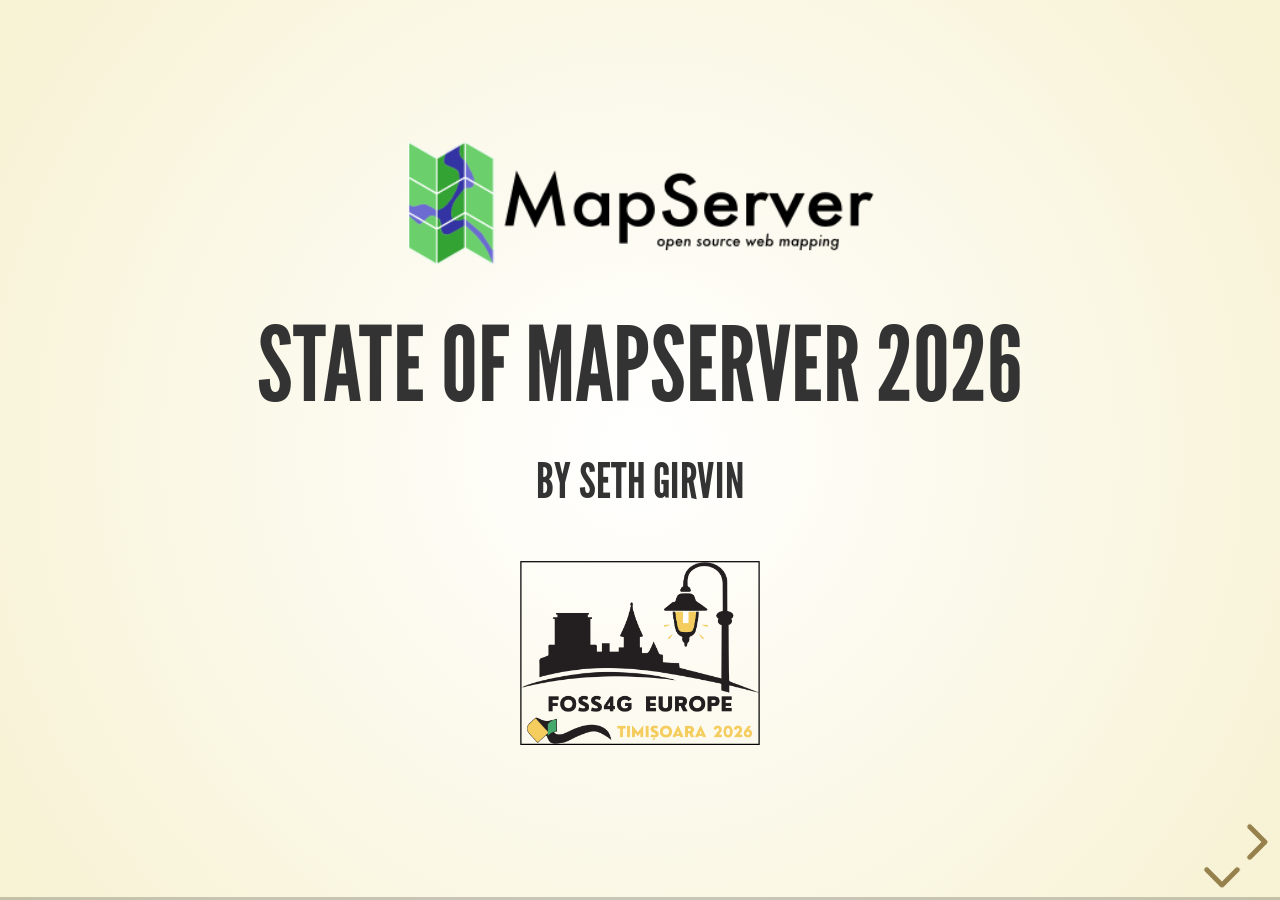
<file: index.html>
﻿<!doctype html>
<html>
<head>
    <meta charset="utf-8">
    <meta name="viewport" content="width=device-width, initial-scale=1.0, maximum-scale=1.0, user-scalable=no">

    <title>State of MapServer 2026</title>

    <link rel="stylesheet" href="dist/reset.css">
    <link rel="stylesheet" href="dist/reveal.css">
    <link rel="stylesheet" href="dist/theme/beige.css">
    <link rel="stylesheet" href="css/custom.css">
    <!-- Theme used for syntax highlighted code -->
    <link rel="stylesheet" href="plugin/highlight/monokai.css">
</head>
<body>
    <div class="reveal">
        <div class="slides">
            <section data-external="content/presentation.html"></section>
            <section data-external="content/development.html"></section>
            <section data-external="content/security.html"></section>
            <section data-external="content/survey_results.html"></section>
            <section data-external="content/survey_summary.html"></section>
            <section data-external="content/roadmap.html"></section>
            <section data-external="content/summary.html"></section>
        </div>
    </div>

    <script src="dist/reveal.js"></script>
    <script src="plugin/notes/notes.js"></script>
    <script src="plugin/markdown/markdown.js"></script>
    <script src="plugin/highlight/highlight.js"></script>
    <script>
        // More info about initialization & config:
        // - https://revealjs.com/initialization/
        // - https://revealjs.com/config/
        Reveal.initialize({
            center: true,
            hash: true,
            external: {
                async: false  // force synchronous loading (as lots of survey slides)
            },
            // Learn about plugins: https://revealjs.com/plugins/
            plugins: [RevealMarkdown, RevealHighlight, RevealNotes],
            dependencies: [
                {
                    src: 'plugin/external/external.js',
                    condition: function () {
                        return !!document.querySelector('[data-external],[data-external-replace]');
                    }
                }
            ]
        });
    </script>
</body>
</html>
</file>
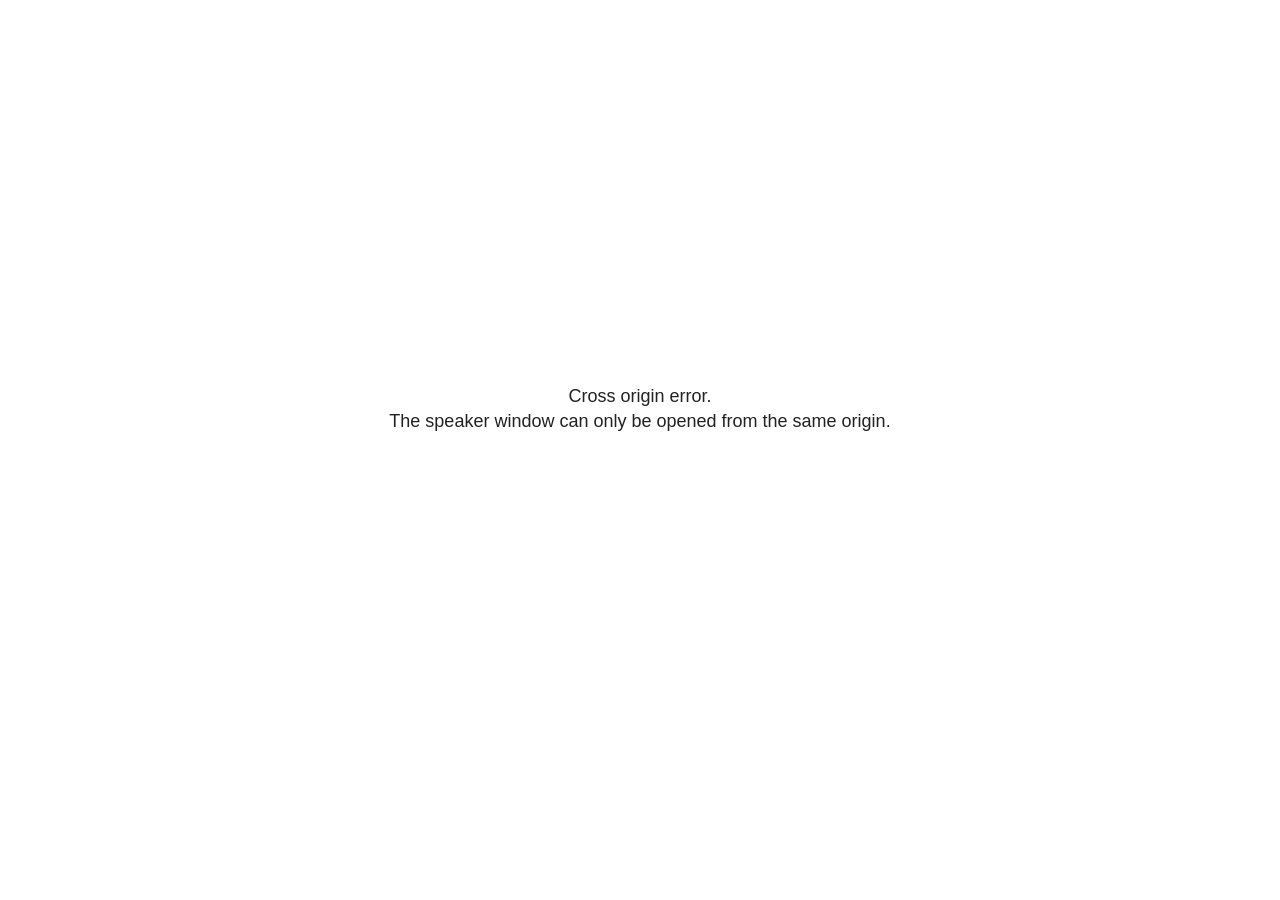
<file: plugin/notes/speaker-view.html>
<!--
	NOTE: You need to build the notes plugin after making changes to this file.
-->
<html lang="en">
	<head>
		<meta charset="utf-8">

		<title>reveal.js - Speaker View</title>

		<style>
			body {
				font-family: Helvetica;
				font-size: 18px;
			}

			#current-slide,
			#upcoming-slide,
			#speaker-controls {
				padding: 6px;
				box-sizing: border-box;
				-moz-box-sizing: border-box;
			}

			#current-slide iframe,
			#upcoming-slide iframe {
				width: 100%;
				height: 100%;
				border: 1px solid #ddd;
			}

			#current-slide .label,
			#upcoming-slide .label {
				position: absolute;
				top: 10px;
				left: 10px;
				z-index: 2;
			}

			#connection-status {
				position: absolute;
				top: 0;
				left: 0;
				width: 100%;
				height: 100%;
				z-index: 20;
				padding: 30% 20% 20% 20%;
				font-size: 18px;
				color: #222;
				background: #fff;
				text-align: center;
				box-sizing: border-box;
				line-height: 1.4;
			}

			.overlay-element {
				height: 34px;
				line-height: 34px;
				padding: 0 10px;
				text-shadow: none;
				background: rgba( 220, 220, 220, 0.8 );
				color: #222;
				font-size: 14px;
			}

			.overlay-element.interactive:hover {
				background: rgba( 220, 220, 220, 1 );
			}

			#current-slide {
				position: absolute;
				width: 60%;
				height: 100%;
				top: 0;
				left: 0;
				padding-right: 0;
			}

			#upcoming-slide {
				position: absolute;
				width: 40%;
				height: 40%;
				right: 0;
				top: 0;
			}

			/* Speaker controls */
			#speaker-controls {
				position: absolute;
				top: 40%;
				right: 0;
				width: 40%;
				height: 60%;
				overflow: auto;
				font-size: 18px;
			}

				.speaker-controls-time.hidden,
				.speaker-controls-notes.hidden {
					display: none;
				}

				.speaker-controls-time .label,
				.speaker-controls-pace .label,
				.speaker-controls-notes .label {
					text-transform: uppercase;
					font-weight: normal;
					font-size: 0.66em;
					color: #666;
					margin: 0;
				}

				.speaker-controls-time, .speaker-controls-pace {
					border-bottom: 1px solid rgba( 200, 200, 200, 0.5 );
					margin-bottom: 10px;
					padding: 10px 16px;
					padding-bottom: 20px;
					cursor: pointer;
				}

				.speaker-controls-time .reset-button {
					opacity: 0;
					float: right;
					color: #666;
					text-decoration: none;
				}
				.speaker-controls-time:hover .reset-button {
					opacity: 1;
				}

				.speaker-controls-time .timer,
				.speaker-controls-time .clock {
					width: 50%;
				}

				.speaker-controls-time .timer,
				.speaker-controls-time .clock,
				.speaker-controls-time .pacing .hours-value,
				.speaker-controls-time .pacing .minutes-value,
				.speaker-controls-time .pacing .seconds-value {
					font-size: 1.9em;
				}

				.speaker-controls-time .timer {
					float: left;
				}

				.speaker-controls-time .clock {
					float: right;
					text-align: right;
				}

				.speaker-controls-time span.mute {
					opacity: 0.3;
				}

				.speaker-controls-time .pacing-title {
					margin-top: 5px;
				}

				.speaker-controls-time .pacing.ahead {
					color: blue;
				}

				.speaker-controls-time .pacing.on-track {
					color: green;
				}

				.speaker-controls-time .pacing.behind {
					color: red;
				}

				.speaker-controls-notes {
					padding: 10px 16px;
				}

				.speaker-controls-notes .value {
					margin-top: 5px;
					line-height: 1.4;
					font-size: 1.2em;
				}

			/* Layout selector */
			#speaker-layout {
				position: absolute;
				top: 10px;
				right: 10px;
				color: #222;
				z-index: 10;
			}
				#speaker-layout select {
					position: absolute;
					width: 100%;
					height: 100%;
					top: 0;
					left: 0;
					border: 0;
					box-shadow: 0;
					cursor: pointer;
					opacity: 0;

					font-size: 1em;
					background-color: transparent;

					-moz-appearance: none;
					-webkit-appearance: none;
					-webkit-tap-highlight-color: rgba(0, 0, 0, 0);
				}

				#speaker-layout select:focus {
					outline: none;
					box-shadow: none;
				}

			.clear {
				clear: both;
			}

			/* Speaker layout: Wide */
			body[data-speaker-layout="wide"] #current-slide,
			body[data-speaker-layout="wide"] #upcoming-slide {
				width: 50%;
				height: 45%;
				padding: 6px;
			}

			body[data-speaker-layout="wide"] #current-slide {
				top: 0;
				left: 0;
			}

			body[data-speaker-layout="wide"] #upcoming-slide {
				top: 0;
				left: 50%;
			}

			body[data-speaker-layout="wide"] #speaker-controls {
				top: 45%;
				left: 0;
				width: 100%;
				height: 50%;
				font-size: 1.25em;
			}

			/* Speaker layout: Tall */
			body[data-speaker-layout="tall"] #current-slide,
			body[data-speaker-layout="tall"] #upcoming-slide {
				width: 45%;
				height: 50%;
				padding: 6px;
			}

			body[data-speaker-layout="tall"] #current-slide {
				top: 0;
				left: 0;
			}

			body[data-speaker-layout="tall"] #upcoming-slide {
				top: 50%;
				left: 0;
			}

			body[data-speaker-layout="tall"] #speaker-controls {
				padding-top: 40px;
				top: 0;
				left: 45%;
				width: 55%;
				height: 100%;
				font-size: 1.25em;
			}

			/* Speaker layout: Notes only */
			body[data-speaker-layout="notes-only"] #current-slide,
			body[data-speaker-layout="notes-only"] #upcoming-slide {
				display: none;
			}

			body[data-speaker-layout="notes-only"] #speaker-controls {
				padding-top: 40px;
				top: 0;
				left: 0;
				width: 100%;
				height: 100%;
				font-size: 1.25em;
			}

			@media screen and (max-width: 1080px) {
				body[data-speaker-layout="default"] #speaker-controls {
					font-size: 16px;
				}
			}

			@media screen and (max-width: 900px) {
				body[data-speaker-layout="default"] #speaker-controls {
					font-size: 14px;
				}
			}

			@media screen and (max-width: 800px) {
				body[data-speaker-layout="default"] #speaker-controls {
					font-size: 12px;
				}
			}

		</style>
	</head>

	<body>

		<div id="connection-status">Loading speaker view...</div>

		<div id="current-slide"></div>
		<div id="upcoming-slide"><span class="overlay-element label">Upcoming</span></div>
		<div id="speaker-controls">
			<div class="speaker-controls-time">
				<h4 class="label">Time <span class="reset-button">Click to Reset</span></h4>
				<div class="clock">
					<span class="clock-value">0:00 AM</span>
				</div>
				<div class="timer">
					<span class="hours-value">00</span><span class="minutes-value">:00</span><span class="seconds-value">:00</span>
				</div>
				<div class="clear"></div>

				<h4 class="label pacing-title" style="display: none">Pacing – Time to finish current slide</h4>
				<div class="pacing" style="display: none">
					<span class="hours-value">00</span><span class="minutes-value">:00</span><span class="seconds-value">:00</span>
				</div>
			</div>

			<div class="speaker-controls-notes hidden">
				<h4 class="label">Notes</h4>
				<div class="value"></div>
			</div>
		</div>
		<div id="speaker-layout" class="overlay-element interactive">
			<span class="speaker-layout-label"></span>
			<select class="speaker-layout-dropdown"></select>
		</div>

		<script>

			(function() {

				var notes,
					notesValue,
					currentState,
					currentSlide,
					upcomingSlide,
					layoutLabel,
					layoutDropdown,
					pendingCalls = {},
					lastRevealApiCallId = 0,
					connected = false

				var connectionStatus = document.querySelector( '#connection-status' );

				var SPEAKER_LAYOUTS = {
					'default': 'Default',
					'wide': 'Wide',
					'tall': 'Tall',
					'notes-only': 'Notes only'
				};

				setupLayout();

				let openerOrigin;

				try {
					openerOrigin = window.opener.location.origin;
				}
				catch ( error ) { console.warn( error ) }

				// In order to prevent XSS, the speaker view will only run if its
				// opener has the same origin as itself
				if( window.location.origin !== openerOrigin ) {
					connectionStatus.innerHTML = 'Cross origin error.<br>The speaker window can only be opened from the same origin.';
					return;
				}

				var connectionTimeout = setTimeout( function() {
					connectionStatus.innerHTML = 'Error connecting to main window.<br>Please try closing and reopening the speaker view.';
				}, 5000 );

				window.addEventListener( 'message', function( event ) {

					// Validate the origin of all messages to avoid parsing messages
					// that aren't meant for us. Ignore when running off file:// so
					// that the speaker view continues to work without a web server.
					if( window.location.origin !== event.origin && window.location.origin !== 'file://' ) {
						return
					}

					clearTimeout( connectionTimeout );
					connectionStatus.style.display = 'none';

					var data = JSON.parse( event.data );

					// The overview mode is only useful to the reveal.js instance
					// where navigation occurs so we don't sync it
					if( data.state ) delete data.state.overview;

					// Messages sent by the notes plugin inside of the main window
					if( data && data.namespace === 'reveal-notes' ) {
						if( data.type === 'connect' ) {
							handleConnectMessage( data );
						}
						else if( data.type === 'state' ) {
							handleStateMessage( data );
						}
						else if( data.type === 'return' ) {
							pendingCalls[data.callId](data.result);
							delete pendingCalls[data.callId];
						}
					}
					// Messages sent by the reveal.js inside of the current slide preview
					else if( data && data.namespace === 'reveal' ) {
						const supportedEvents = [
							'slidechanged',
							'fragmentshown',
							'fragmenthidden',
							'paused',
							'resumed',
							'previewiframe',
							'previewimage',
							'previewvideo',
							'closeoverlay'
						];

						if( /ready/.test( data.eventName ) ) {
							// Send a message back to notify that the handshake is complete
							window.opener.postMessage( JSON.stringify({ namespace: 'reveal-notes', type: 'connected'} ), '*' );
						}
						else if( supportedEvents.includes( data.eventName ) && currentState !== JSON.stringify( data.state ) ) {
							dispatchStateToMainWindow( data.state );
						}
					}

				} );

				/**
				 * Updates the presentation in the main window to match the state
				 * of the presentation in the notes window.
				 */
				const dispatchStateToMainWindow = debounce(( state ) => {
					window.opener.postMessage( JSON.stringify({ method: 'setState', args: [ state ]} ), '*' );
				}, 500);

				/**
				 * Asynchronously calls the Reveal.js API of the main frame.
				 */
				function callRevealApi( methodName, methodArguments, callback ) {

					var callId = ++lastRevealApiCallId;
					pendingCalls[callId] = callback;
					window.opener.postMessage( JSON.stringify( {
						namespace: 'reveal-notes',
						type: 'call',
						callId: callId,
						methodName: methodName,
						arguments: methodArguments
					} ), '*' );

				}

				/**
				 * Called when the main window is trying to establish a
				 * connection.
				 */
				function handleConnectMessage( data ) {

					if( connected === false ) {
						connected = true;

						setupIframes( data );
						setupKeyboard();
						setupNotes();
						setupTimer();
						setupHeartbeat();
					}

				}

				/**
				 * Called when the main window sends an updated state.
				 */
				function handleStateMessage( data ) {

					// Store the most recently set state to avoid circular loops
					// applying the same state
					currentState = JSON.stringify( data.state );

					// No need for updating the notes in case of fragment changes
					if ( data.notes ) {
						notes.classList.remove( 'hidden' );
						notesValue.style.whiteSpace = data.whitespace;
						if( data.markdown ) {
							notesValue.innerHTML = marked( data.notes );
						}
						else {
							notesValue.innerHTML = data.notes;
						}
					}
					else {
						notes.classList.add( 'hidden' );
					}

					// Don't show lightboxes in the upcoming slide
					const { previewVideo, previewImage, previewIframe, ...upcomingState } = data.state;

					// Update the note slides
					currentSlide.contentWindow.postMessage( JSON.stringify({ method: 'setState', args: [ data.state ] }), '*' );
					upcomingSlide.contentWindow.postMessage( JSON.stringify({ method: 'setState', args: [ upcomingState ] }), '*' );
					upcomingSlide.contentWindow.postMessage( JSON.stringify({ method: 'next' }), '*' );

				}

				// Limit to max one state update per X ms
				handleStateMessage = debounce( handleStateMessage, 200 );

				/**
				 * Forward keyboard events to the current slide window.
				 * This enables keyboard events to work even if focus
				 * isn't set on the current slide iframe.
				 *
				 * Block F5 default handling, it reloads and disconnects
				 * the speaker notes window.
				 */
				function setupKeyboard() {

					document.addEventListener( 'keydown', function( event ) {
						if( event.keyCode === 116 || ( event.metaKey && event.keyCode === 82 ) ) {
							event.preventDefault();
							return false;
						}
						currentSlide.contentWindow.postMessage( JSON.stringify({ method: 'triggerKey', args: [ event.keyCode ] }), '*' );
					} );

				}

				/**
				 * Creates the preview iframes.
				 */
				function setupIframes( data ) {

					var params = [
						'receiver',
						'progress=false',
						'history=false',
						'transition=none',
						'autoSlide=0',
						'backgroundTransition=none'
					].join( '&' );

					var urlSeparator = /\?/.test(data.url) ? '&' : '?';
					var hash = '#/' + data.state.indexh + '/' + data.state.indexv;
					var currentURL = data.url + urlSeparator + params + '&scrollActivationWidth=false&postMessageEvents=true' + hash;
					var upcomingURL = data.url + urlSeparator + params + '&scrollActivationWidth=false&controls=false' + hash;

					currentSlide = document.createElement( 'iframe' );
					currentSlide.setAttribute( 'width', 1280 );
					currentSlide.setAttribute( 'height', 1024 );
					currentSlide.setAttribute( 'src', currentURL );
					document.querySelector( '#current-slide' ).appendChild( currentSlide );

					upcomingSlide = document.createElement( 'iframe' );
					upcomingSlide.setAttribute( 'width', 640 );
					upcomingSlide.setAttribute( 'height', 512 );
					upcomingSlide.setAttribute( 'src', upcomingURL );
					document.querySelector( '#upcoming-slide' ).appendChild( upcomingSlide );

				}

				/**
				 * Setup the notes UI.
				 */
				function setupNotes() {

					notes = document.querySelector( '.speaker-controls-notes' );
					notesValue = document.querySelector( '.speaker-controls-notes .value' );

				}

				/**
				 * We send out a heartbeat at all times to ensure we can
				 * reconnect with the main presentation window after reloads.
				 */
				function setupHeartbeat() {

					setInterval( () => {
						window.opener.postMessage( JSON.stringify({ namespace: 'reveal-notes', type: 'heartbeat'} ), '*' );
					}, 1000 );

				}

				function getTimings( callback ) {

					callRevealApi( 'getSlidesAttributes', [], function ( slideAttributes ) {
						callRevealApi( 'getConfig', [], function ( config ) {
							var totalTime = config.totalTime;
							var minTimePerSlide = config.minimumTimePerSlide || 0;
							var defaultTiming = config.defaultTiming;
							if ((defaultTiming == null) && (totalTime == null)) {
								callback(null);
								return;
							}
							// Setting totalTime overrides defaultTiming
							if (totalTime) {
								defaultTiming = 0;
							}
							var timings = [];
							for ( var i in slideAttributes ) {
								var slide = slideAttributes[ i ];
								var timing = defaultTiming;
								if( slide.hasOwnProperty( 'data-timing' )) {
									var t = slide[ 'data-timing' ];
									timing = parseInt(t);
									if( isNaN(timing) ) {
										console.warn("Could not parse timing '" + t + "' of slide " + i + "; using default of " + defaultTiming);
										timing = defaultTiming;
									}
								}
								timings.push(timing);
							}
							if ( totalTime ) {
								// After we've allocated time to individual slides, we summarize it and
								// subtract it from the total time
								var remainingTime = totalTime - timings.reduce( function(a, b) { return a + b; }, 0 );
								// The remaining time is divided by the number of slides that have 0 seconds
								// allocated at the moment, giving the average time-per-slide on the remaining slides
								var remainingSlides = (timings.filter( function(x) { return x == 0 }) ).length
								var timePerSlide = Math.round( remainingTime / remainingSlides, 0 )
								// And now we replace every zero-value timing with that average
								timings = timings.map( function(x) { return (x==0 ? timePerSlide : x) } );
							}
							var slidesUnderMinimum = timings.filter( function(x) { return (x < minTimePerSlide) } ).length
							if ( slidesUnderMinimum ) {
								message = "The pacing time for " + slidesUnderMinimum + " slide(s) is under the configured minimum of " + minTimePerSlide + " seconds. Check the data-timing attribute on individual slides, or consider increasing the totalTime or minimumTimePerSlide configuration options (or removing some slides).";
								alert(message);
							}
							callback( timings );
						} );
					} );

				}

				/**
				 * Return the number of seconds allocated for presenting
				 * all slides up to and including this one.
				 */
				function getTimeAllocated( timings, callback ) {

					callRevealApi( 'getSlidePastCount', [], function ( currentSlide ) {
						var allocated = 0;
						for (var i in timings.slice(0, currentSlide + 1)) {
							allocated += timings[i];
						}
						callback( allocated );
					} );

				}

				/**
				 * Create the timer and clock and start updating them
				 * at an interval.
				 */
				function setupTimer() {

					var start = new Date(),
					timeEl = document.querySelector( '.speaker-controls-time' ),
					clockEl = timeEl.querySelector( '.clock-value' ),
					hoursEl = timeEl.querySelector( '.hours-value' ),
					minutesEl = timeEl.querySelector( '.minutes-value' ),
					secondsEl = timeEl.querySelector( '.seconds-value' ),
					pacingTitleEl = timeEl.querySelector( '.pacing-title' ),
					pacingEl = timeEl.querySelector( '.pacing' ),
					pacingHoursEl = pacingEl.querySelector( '.hours-value' ),
					pacingMinutesEl = pacingEl.querySelector( '.minutes-value' ),
					pacingSecondsEl = pacingEl.querySelector( '.seconds-value' );

					var timings = null;
					getTimings( function ( _timings ) {

						timings = _timings;
						if (_timings !== null) {
							pacingTitleEl.style.removeProperty('display');
							pacingEl.style.removeProperty('display');
						}

						// Update once directly
						_updateTimer();

						// Then update every second
						setInterval( _updateTimer, 1000 );

					} );


					function _resetTimer() {

						if (timings == null) {
							start = new Date();
							_updateTimer();
						}
						else {
							// Reset timer to beginning of current slide
							getTimeAllocated( timings, function ( slideEndTimingSeconds ) {
								var slideEndTiming = slideEndTimingSeconds * 1000;
								callRevealApi( 'getSlidePastCount', [], function ( currentSlide ) {
									var currentSlideTiming = timings[currentSlide] * 1000;
									var previousSlidesTiming = slideEndTiming - currentSlideTiming;
									var now = new Date();
									start = new Date(now.getTime() - previousSlidesTiming);
									_updateTimer();
								} );
							} );
						}

					}

					timeEl.addEventListener( 'click', function() {
						_resetTimer();
						return false;
					} );

					function _displayTime( hrEl, minEl, secEl, time) {

						var sign = Math.sign(time) == -1 ? "-" : "";
						time = Math.abs(Math.round(time / 1000));
						var seconds = time % 60;
						var minutes = Math.floor( time / 60 ) % 60 ;
						var hours = Math.floor( time / ( 60 * 60 )) ;
						hrEl.innerHTML = sign + zeroPadInteger( hours );
						if (hours == 0) {
							hrEl.classList.add( 'mute' );
						}
						else {
							hrEl.classList.remove( 'mute' );
						}
						minEl.innerHTML = ':' + zeroPadInteger( minutes );
						if (hours == 0 && minutes == 0) {
							minEl.classList.add( 'mute' );
						}
						else {
							minEl.classList.remove( 'mute' );
						}
						secEl.innerHTML = ':' + zeroPadInteger( seconds );
					}

					function _updateTimer() {

						var diff, hours, minutes, seconds,
						now = new Date();

						diff = now.getTime() - start.getTime();

						clockEl.innerHTML = now.toLocaleTimeString( 'en-US', { hour12: true, hour: '2-digit', minute:'2-digit' } );
						_displayTime( hoursEl, minutesEl, secondsEl, diff );
						if (timings !== null) {
							_updatePacing(diff);
						}

					}

					function _updatePacing(diff) {

						getTimeAllocated( timings, function ( slideEndTimingSeconds ) {
							var slideEndTiming = slideEndTimingSeconds * 1000;

							callRevealApi( 'getSlidePastCount', [], function ( currentSlide ) {
								var currentSlideTiming = timings[currentSlide] * 1000;
								var timeLeftCurrentSlide = slideEndTiming - diff;
								if (timeLeftCurrentSlide < 0) {
									pacingEl.className = 'pacing behind';
								}
								else if (timeLeftCurrentSlide < currentSlideTiming) {
									pacingEl.className = 'pacing on-track';
								}
								else {
									pacingEl.className = 'pacing ahead';
								}
								_displayTime( pacingHoursEl, pacingMinutesEl, pacingSecondsEl, timeLeftCurrentSlide );
							} );
						} );
					}

				}

				/**
				 * Sets up the speaker view layout and layout selector.
				 */
				function setupLayout() {

					layoutDropdown = document.querySelector( '.speaker-layout-dropdown' );
					layoutLabel = document.querySelector( '.speaker-layout-label' );

					// Render the list of available layouts
					for( var id in SPEAKER_LAYOUTS ) {
						var option = document.createElement( 'option' );
						option.setAttribute( 'value', id );
						option.textContent = SPEAKER_LAYOUTS[ id ];
						layoutDropdown.appendChild( option );
					}

					// Monitor the dropdown for changes
					layoutDropdown.addEventListener( 'change', function( event ) {

						setLayout( layoutDropdown.value );

					}, false );

					// Restore any currently persisted layout
					setLayout( getLayout() );

				}

				/**
				 * Sets a new speaker view layout. The layout is persisted
				 * in local storage.
				 */
				function setLayout( value ) {

					var title = SPEAKER_LAYOUTS[ value ];

					layoutLabel.innerHTML = 'Layout' + ( title ? ( ': ' + title ) : '' );
					layoutDropdown.value = value;

					document.body.setAttribute( 'data-speaker-layout', value );

					// Persist locally
					if( supportsLocalStorage() ) {
						window.localStorage.setItem( 'reveal-speaker-layout', value );
					}

				}

				/**
				 * Returns the ID of the most recently set speaker layout
				 * or our default layout if none has been set.
				 */
				function getLayout() {

					if( supportsLocalStorage() ) {
						var layout = window.localStorage.getItem( 'reveal-speaker-layout' );
						if( layout ) {
							return layout;
						}
					}

					// Default to the first record in the layouts hash
					for( var id in SPEAKER_LAYOUTS ) {
						return id;
					}

				}

				function supportsLocalStorage() {

					try {
						localStorage.setItem('test', 'test');
						localStorage.removeItem('test');
						return true;
					}
					catch( e ) {
						return false;
					}

				}

				function zeroPadInteger( num ) {

					var str = '00' + parseInt( num );
					return str.substring( str.length - 2 );

				}

				/**
				 * Limits the frequency at which a function can be called.
				 */
				function debounce( fn, ms ) {

					var lastTime = 0,
						timeout;

					return function() {

						var args = arguments;
						var context = this;

						clearTimeout( timeout );

						var timeSinceLastCall = Date.now() - lastTime;
						if( timeSinceLastCall > ms ) {
							fn.apply( context, args );
							lastTime = Date.now();
						}
						else {
							timeout = setTimeout( function() {
								fn.apply( context, args );
								lastTime = Date.now();
							}, ms - timeSinceLastCall );
						}

					}

				}

			})();

		</script>
	</body>
</html>
</file>
<file: dist/reveal.css>
/**
 * reveal.js 5.2.0
 * https://revealjs.com
 * MIT licensed
 *
 * Copyright (C) 2011-2024 Hakim El Hattab, https://hakim.se
 */

.reveal .r-stretch,.reveal .stretch{max-width:none;max-height:none}.reveal pre.r-stretch code,.reveal pre.stretch code{height:100%;max-height:100%;box-sizing:border-box}.reveal .r-fit-text{display:inline-block;white-space:nowrap}.reveal .r-stack{display:grid;grid-template-rows:100%}.reveal .r-stack>*{grid-area:1/1;margin:auto}.reveal .r-hstack,.reveal .r-vstack{display:flex}.reveal .r-hstack img,.reveal .r-hstack video,.reveal .r-vstack img,.reveal .r-vstack video{min-width:0;min-height:0;object-fit:contain}.reveal .r-vstack{flex-direction:column;align-items:center;justify-content:center}.reveal .r-hstack{flex-direction:row;align-items:center;justify-content:center}.reveal .items-stretch{align-items:stretch}.reveal .items-start{align-items:flex-start}.reveal .items-center{align-items:center}.reveal .items-end{align-items:flex-end}.reveal .justify-between{justify-content:space-between}.reveal .justify-around{justify-content:space-around}.reveal .justify-start{justify-content:flex-start}.reveal .justify-center{justify-content:center}.reveal .justify-end{justify-content:flex-end}html.reveal-full-page{width:100%;height:100%;height:100vh;height:calc(var(--vh,1vh) * 100);height:100dvh;overflow:hidden}.reveal-viewport{height:100%;overflow:hidden;position:relative;line-height:1;margin:0;background-color:#fff;color:#000;--r-controls-spacing:12px;--r-overlay-header-height:40px;--r-overlay-margin:0px;--r-overlay-padding:6px;--r-overlay-gap:5px}@media screen and (max-width:1024px),(max-height:768px){.reveal-viewport{--r-overlay-header-height:26px}}.reveal-viewport:fullscreen{top:0!important;left:0!important;width:100%!important;height:100%!important;transform:none!important}.reveal .fragment{transition:all .2s ease}.reveal .fragment:not(.custom){opacity:0;visibility:hidden;will-change:opacity}.reveal .fragment.visible{opacity:1;visibility:inherit}.reveal .fragment.disabled{transition:none}.reveal .fragment.grow{opacity:1;visibility:inherit}.reveal .fragment.grow.visible{transform:scale(1.3)}.reveal .fragment.shrink{opacity:1;visibility:inherit}.reveal .fragment.shrink.visible{transform:scale(.7)}.reveal .fragment.zoom-in{transform:scale(.1)}.reveal .fragment.zoom-in.visible{transform:none}.reveal .fragment.fade-out{opacity:1;visibility:inherit}.reveal .fragment.fade-out.visible{opacity:0;visibility:hidden}.reveal .fragment.semi-fade-out{opacity:1;visibility:inherit}.reveal .fragment.semi-fade-out.visible{opacity:.5;visibility:inherit}.reveal .fragment.strike{opacity:1;visibility:inherit}.reveal .fragment.strike.visible{text-decoration:line-through}.reveal .fragment.fade-up{transform:translate(0,40px)}.reveal .fragment.fade-up.visible{transform:translate(0,0)}.reveal .fragment.fade-down{transform:translate(0,-40px)}.reveal .fragment.fade-down.visible{transform:translate(0,0)}.reveal .fragment.fade-right{transform:translate(-40px,0)}.reveal .fragment.fade-right.visible{transform:translate(0,0)}.reveal .fragment.fade-left{transform:translate(40px,0)}.reveal .fragment.fade-left.visible{transform:translate(0,0)}.reveal .fragment.current-visible,.reveal .fragment.fade-in-then-out{opacity:0;visibility:hidden}.reveal .fragment.current-visible.current-fragment,.reveal .fragment.fade-in-then-out.current-fragment{opacity:1;visibility:inherit}.reveal .fragment.fade-in-then-semi-out{opacity:0;visibility:hidden}.reveal .fragment.fade-in-then-semi-out.visible{opacity:.5;visibility:inherit}.reveal .fragment.fade-in-then-semi-out.current-fragment{opacity:1;visibility:inherit}.reveal .fragment.highlight-blue,.reveal .fragment.highlight-current-blue,.reveal .fragment.highlight-current-green,.reveal .fragment.highlight-current-red,.reveal .fragment.highlight-green,.reveal .fragment.highlight-red{opacity:1;visibility:inherit}.reveal .fragment.highlight-red.visible{color:#ff2c2d}.reveal .fragment.highlight-green.visible{color:#17ff2e}.reveal .fragment.highlight-blue.visible{color:#1b91ff}.reveal .fragment.highlight-current-red.current-fragment{color:#ff2c2d}.reveal .fragment.highlight-current-green.current-fragment{color:#17ff2e}.reveal .fragment.highlight-current-blue.current-fragment{color:#1b91ff}.reveal:after{content:"";font-style:italic}.reveal iframe{z-index:1}.reveal a{position:relative}@keyframes bounce-right{0%,10%,25%,40%,50%{transform:translateX(0)}20%{transform:translateX(10px)}30%{transform:translateX(-5px)}}@keyframes bounce-left{0%,10%,25%,40%,50%{transform:translateX(0)}20%{transform:translateX(-10px)}30%{transform:translateX(5px)}}@keyframes bounce-down{0%,10%,25%,40%,50%{transform:translateY(0)}20%{transform:translateY(10px)}30%{transform:translateY(-5px)}}.reveal .controls{display:none;position:absolute;top:auto;bottom:var(--r-controls-spacing);right:var(--r-controls-spacing);left:auto;z-index:11;color:#000;pointer-events:none;font-size:10px}.reveal .controls button{position:absolute;padding:0;background-color:transparent;border:0;outline:0;cursor:pointer;color:currentColor;transform:scale(.9999);transition:color .2s ease,opacity .2s ease,transform .2s ease;z-index:2;pointer-events:auto;font-size:inherit;visibility:hidden;opacity:0;-webkit-appearance:none;-webkit-tap-highlight-color:transparent}.reveal .controls .controls-arrow:after,.reveal .controls .controls-arrow:before{content:"";position:absolute;top:0;left:0;width:2.6em;height:.5em;border-radius:.25em;background-color:currentColor;transition:all .15s ease,background-color .8s ease;transform-origin:.2em 50%;will-change:transform}.reveal .controls .controls-arrow{position:relative;width:3.6em;height:3.6em}.reveal .controls .controls-arrow:before{transform:translateX(.5em) translateY(1.55em) rotate(45deg)}.reveal .controls .controls-arrow:after{transform:translateX(.5em) translateY(1.55em) rotate(-45deg)}.reveal .controls .controls-arrow:hover:before{transform:translateX(.5em) translateY(1.55em) rotate(40deg)}.reveal .controls .controls-arrow:hover:after{transform:translateX(.5em) translateY(1.55em) rotate(-40deg)}.reveal .controls .controls-arrow:active:before{transform:translateX(.5em) translateY(1.55em) rotate(36deg)}.reveal .controls .controls-arrow:active:after{transform:translateX(.5em) translateY(1.55em) rotate(-36deg)}.reveal .controls .navigate-left{right:6.4em;bottom:3.2em;transform:translateX(-10px)}.reveal .controls .navigate-left.highlight{animation:bounce-left 2s 50 both ease-out}.reveal .controls .navigate-right{right:0;bottom:3.2em;transform:translateX(10px)}.reveal .controls .navigate-right .controls-arrow{transform:rotate(180deg)}.reveal .controls .navigate-right.highlight{animation:bounce-right 2s 50 both ease-out}.reveal .controls .navigate-up{right:3.2em;bottom:6.4em;transform:translateY(-10px)}.reveal .controls .navigate-up .controls-arrow{transform:rotate(90deg)}.reveal .controls .navigate-down{right:3.2em;bottom:-1.4em;padding-bottom:1.4em;transform:translateY(10px)}.reveal .controls .navigate-down .controls-arrow{transform:rotate(-90deg)}.reveal .controls .navigate-down.highlight{animation:bounce-down 2s 50 both ease-out}.reveal .controls[data-controls-back-arrows=faded] .navigate-up.enabled{opacity:.3}.reveal .controls[data-controls-back-arrows=faded] .navigate-up.enabled:hover{opacity:1}.reveal .controls[data-controls-back-arrows=hidden] .navigate-up.enabled{opacity:0;visibility:hidden}.reveal .controls .enabled{visibility:visible;opacity:.9;cursor:pointer;transform:none}.reveal .controls .enabled.fragmented{opacity:.5}.reveal .controls .enabled.fragmented:hover,.reveal .controls .enabled:hover{opacity:1}.reveal:not(.rtl) .controls[data-controls-back-arrows=faded] .navigate-left.enabled{opacity:.3}.reveal:not(.rtl) .controls[data-controls-back-arrows=faded] .navigate-left.enabled:hover{opacity:1}.reveal:not(.rtl) .controls[data-controls-back-arrows=hidden] .navigate-left.enabled{opacity:0;visibility:hidden}.reveal.rtl .controls[data-controls-back-arrows=faded] .navigate-right.enabled{opacity:.3}.reveal.rtl .controls[data-controls-back-arrows=faded] .navigate-right.enabled:hover{opacity:1}.reveal.rtl .controls[data-controls-back-arrows=hidden] .navigate-right.enabled{opacity:0;visibility:hidden}.reveal[data-navigation-mode=linear].has-horizontal-slides .navigate-down,.reveal[data-navigation-mode=linear].has-horizontal-slides .navigate-up{display:none}.reveal:not(.has-vertical-slides) .controls .navigate-left,.reveal[data-navigation-mode=linear].has-horizontal-slides .navigate-left{bottom:1.4em;right:5.5em}.reveal:not(.has-vertical-slides) .controls .navigate-right,.reveal[data-navigation-mode=linear].has-horizontal-slides .navigate-right{bottom:1.4em;right:.5em}.reveal:not(.has-horizontal-slides) .controls .navigate-up{right:1.4em;bottom:5em}.reveal:not(.has-horizontal-slides) .controls .navigate-down{right:1.4em;bottom:.5em}.reveal.has-dark-background .controls{color:#fff}.reveal.has-light-background .controls{color:#000}.reveal.no-hover .controls .controls-arrow:active:before,.reveal.no-hover .controls .controls-arrow:hover:before{transform:translateX(.5em) translateY(1.55em) rotate(45deg)}.reveal.no-hover .controls .controls-arrow:active:after,.reveal.no-hover .controls .controls-arrow:hover:after{transform:translateX(.5em) translateY(1.55em) rotate(-45deg)}@media screen and (min-width:500px){.reveal-viewport{--r-controls-spacing:0.8em}.reveal .controls[data-controls-layout=edges]{top:0;right:0;bottom:0;left:0}.reveal .controls[data-controls-layout=edges] .navigate-down,.reveal .controls[data-controls-layout=edges] .navigate-left,.reveal .controls[data-controls-layout=edges] .navigate-right,.reveal .controls[data-controls-layout=edges] .navigate-up{bottom:auto;right:auto}.reveal .controls[data-controls-layout=edges] .navigate-left{top:50%;left:var(--r-controls-spacing);margin-top:-1.8em}.reveal .controls[data-controls-layout=edges] .navigate-right{top:50%;right:var(--r-controls-spacing);margin-top:-1.8em}.reveal .controls[data-controls-layout=edges] .navigate-up{top:var(--r-controls-spacing);left:50%;margin-left:-1.8em}.reveal .controls[data-controls-layout=edges] .navigate-down{bottom:calc(var(--r-controls-spacing) - 1.4em + .3em);left:50%;margin-left:-1.8em}}.reveal .progress{position:absolute;display:none;height:3px;width:100%;bottom:0;left:0;z-index:10;background-color:rgba(0,0,0,.2);color:#fff}.reveal .progress:after{content:"";display:block;position:absolute;height:10px;width:100%;top:-10px}.reveal .progress span{display:block;height:100%;width:100%;background-color:currentColor;transition:transform .8s cubic-bezier(.26,.86,.44,.985);transform-origin:0 0;transform:scaleX(0)}.reveal .slide-number{position:absolute;display:block;right:8px;bottom:8px;z-index:31;font-family:Helvetica,sans-serif;font-size:12px;line-height:1;color:#fff;background-color:rgba(0,0,0,.4);padding:5px}.reveal .slide-number a{color:currentColor}.reveal .slide-number-delimiter{margin:0 3px}.reveal{position:relative;width:100%;height:100%;overflow:hidden;touch-action:pinch-zoom}.reveal.embedded{touch-action:pan-y}.reveal.embedded.is-vertical-slide{touch-action:none}.reveal .slides{position:absolute;width:100%;height:100%;top:0;right:0;bottom:0;left:0;margin:auto;pointer-events:none;overflow:visible;z-index:1;text-align:center;perspective:600px;perspective-origin:50% 40%}.reveal .slides>section{perspective:600px}.reveal .slides>section,.reveal .slides>section>section{display:none;position:absolute;width:100%;pointer-events:auto;z-index:10;transform-style:flat;transition:transform-origin .8s cubic-bezier(.26,.86,.44,.985),transform .8s cubic-bezier(.26,.86,.44,.985),visibility .8s cubic-bezier(.26,.86,.44,.985),opacity .8s cubic-bezier(.26,.86,.44,.985)}.reveal[data-transition-speed=fast] .slides section{transition-duration:.4s}.reveal[data-transition-speed=slow] .slides section{transition-duration:1.2s}.reveal .slides section[data-transition-speed=fast]{transition-duration:.4s}.reveal .slides section[data-transition-speed=slow]{transition-duration:1.2s}.reveal .slides>section.stack{padding-top:0;padding-bottom:0;pointer-events:none;height:100%}.reveal .slides>section.present,.reveal .slides>section>section.present{display:block;z-index:11;opacity:1}.reveal .slides>section:empty,.reveal .slides>section>section:empty,.reveal .slides>section>section[data-background-interactive],.reveal .slides>section[data-background-interactive]{pointer-events:none}.reveal.center,.reveal.center .slides,.reveal.center .slides section{min-height:0!important}.reveal .slides>section:not(.present),.reveal .slides>section>section:not(.present){pointer-events:none}.reveal.overview .slides>section,.reveal.overview .slides>section>section{pointer-events:auto}.reveal .slides>section.future,.reveal .slides>section.future>section,.reveal .slides>section.past,.reveal .slides>section.past>section,.reveal .slides>section>section.future,.reveal .slides>section>section.past{opacity:0}.reveal .slides>section[data-transition=slide].past,.reveal .slides>section[data-transition~=slide-out].past,.reveal.slide .slides>section:not([data-transition]).past{transform:translate(-150%,0)}.reveal .slides>section[data-transition=slide].future,.reveal .slides>section[data-transition~=slide-in].future,.reveal.slide .slides>section:not([data-transition]).future{transform:translate(150%,0)}.reveal .slides>section>section[data-transition=slide].past,.reveal .slides>section>section[data-transition~=slide-out].past,.reveal.slide .slides>section>section:not([data-transition]).past{transform:translate(0,-150%)}.reveal .slides>section>section[data-transition=slide].future,.reveal .slides>section>section[data-transition~=slide-in].future,.reveal.slide .slides>section>section:not([data-transition]).future{transform:translate(0,150%)}.reveal .slides>section[data-transition=linear].past,.reveal .slides>section[data-transition~=linear-out].past,.reveal.linear .slides>section:not([data-transition]).past{transform:translate(-150%,0)}.reveal .slides>section[data-transition=linear].future,.reveal .slides>section[data-transition~=linear-in].future,.reveal.linear .slides>section:not([data-transition]).future{transform:translate(150%,0)}.reveal .slides>section>section[data-transition=linear].past,.reveal .slides>section>section[data-transition~=linear-out].past,.reveal.linear .slides>section>section:not([data-transition]).past{transform:translate(0,-150%)}.reveal .slides>section>section[data-transition=linear].future,.reveal .slides>section>section[data-transition~=linear-in].future,.reveal.linear .slides>section>section:not([data-transition]).future{transform:translate(0,150%)}.reveal .slides section[data-transition=default].stack,.reveal.default .slides section.stack{transform-style:preserve-3d}.reveal .slides>section[data-transition=default].past,.reveal .slides>section[data-transition~=default-out].past,.reveal.default .slides>section:not([data-transition]).past{transform:translate3d(-100%,0,0) rotateY(-90deg) translate3d(-100%,0,0)}.reveal .slides>section[data-transition=default].future,.reveal .slides>section[data-transition~=default-in].future,.reveal.default .slides>section:not([data-transition]).future{transform:translate3d(100%,0,0) rotateY(90deg) translate3d(100%,0,0)}.reveal .slides>section>section[data-transition=default].past,.reveal .slides>section>section[data-transition~=default-out].past,.reveal.default .slides>section>section:not([data-transition]).past{transform:translate3d(0,-300px,0) rotateX(70deg) translate3d(0,-300px,0)}.reveal .slides>section>section[data-transition=default].future,.reveal .slides>section>section[data-transition~=default-in].future,.reveal.default .slides>section>section:not([data-transition]).future{transform:translate3d(0,300px,0) rotateX(-70deg) translate3d(0,300px,0)}.reveal .slides section[data-transition=convex].stack,.reveal.convex .slides section.stack{transform-style:preserve-3d}.reveal .slides>section[data-transition=convex].past,.reveal .slides>section[data-transition~=convex-out].past,.reveal.convex .slides>section:not([data-transition]).past{transform:translate3d(-100%,0,0) rotateY(-90deg) translate3d(-100%,0,0)}.reveal .slides>section[data-transition=convex].future,.reveal .slides>section[data-transition~=convex-in].future,.reveal.convex .slides>section:not([data-transition]).future{transform:translate3d(100%,0,0) rotateY(90deg) translate3d(100%,0,0)}.reveal .slides>section>section[data-transition=convex].past,.reveal .slides>section>section[data-transition~=convex-out].past,.reveal.convex .slides>section>section:not([data-transition]).past{transform:translate3d(0,-300px,0) rotateX(70deg) translate3d(0,-300px,0)}.reveal .slides>section>section[data-transition=convex].future,.reveal .slides>section>section[data-transition~=convex-in].future,.reveal.convex .slides>section>section:not([data-transition]).future{transform:translate3d(0,300px,0) rotateX(-70deg) translate3d(0,300px,0)}.reveal .slides section[data-transition=concave].stack,.reveal.concave .slides section.stack{transform-style:preserve-3d}.reveal .slides>section[data-transition=concave].past,.reveal .slides>section[data-transition~=concave-out].past,.reveal.concave .slides>section:not([data-transition]).past{transform:translate3d(-100%,0,0) rotateY(90deg) translate3d(-100%,0,0)}.reveal .slides>section[data-transition=concave].future,.reveal .slides>section[data-transition~=concave-in].future,.reveal.concave .slides>section:not([data-transition]).future{transform:translate3d(100%,0,0) rotateY(-90deg) translate3d(100%,0,0)}.reveal .slides>section>section[data-transition=concave].past,.reveal .slides>section>section[data-transition~=concave-out].past,.reveal.concave .slides>section>section:not([data-transition]).past{transform:translate3d(0,-80%,0) rotateX(-70deg) translate3d(0,-80%,0)}.reveal .slides>section>section[data-transition=concave].future,.reveal .slides>section>section[data-transition~=concave-in].future,.reveal.concave .slides>section>section:not([data-transition]).future{transform:translate3d(0,80%,0) rotateX(70deg) translate3d(0,80%,0)}.reveal .slides section[data-transition=zoom],.reveal.zoom .slides section:not([data-transition]){transition-timing-function:ease}.reveal .slides>section[data-transition=zoom].past,.reveal .slides>section[data-transition~=zoom-out].past,.reveal.zoom .slides>section:not([data-transition]).past{visibility:hidden;transform:scale(16)}.reveal .slides>section[data-transition=zoom].future,.reveal .slides>section[data-transition~=zoom-in].future,.reveal.zoom .slides>section:not([data-transition]).future{visibility:hidden;transform:scale(.2)}.reveal .slides>section>section[data-transition=zoom].past,.reveal .slides>section>section[data-transition~=zoom-out].past,.reveal.zoom .slides>section>section:not([data-transition]).past{transform:scale(16)}.reveal .slides>section>section[data-transition=zoom].future,.reveal .slides>section>section[data-transition~=zoom-in].future,.reveal.zoom .slides>section>section:not([data-transition]).future{transform:scale(.2)}.reveal.cube .slides{perspective:1300px}.reveal.cube .slides section{padding:30px;min-height:700px;backface-visibility:hidden;box-sizing:border-box;transform-style:preserve-3d}.reveal.center.cube .slides section{min-height:0}.reveal.cube .slides section:not(.stack):before{content:"";position:absolute;display:block;width:100%;height:100%;left:0;top:0;background:rgba(0,0,0,.1);border-radius:4px;transform:translateZ(-20px)}.reveal.cube .slides section:not(.stack):after{content:"";position:absolute;display:block;width:90%;height:30px;left:5%;bottom:0;background:0 0;z-index:1;border-radius:4px;box-shadow:0 95px 25px rgba(0,0,0,.2);transform:translateZ(-90px) rotateX(65deg)}.reveal.cube .slides>section.stack{padding:0;background:0 0}.reveal.cube .slides>section.past{transform-origin:100% 0;transform:translate3d(-100%,0,0) rotateY(-90deg)}.reveal.cube .slides>section.future{transform-origin:0 0;transform:translate3d(100%,0,0) rotateY(90deg)}.reveal.cube .slides>section>section.past{transform-origin:0 100%;transform:translate3d(0,-100%,0) rotateX(90deg)}.reveal.cube .slides>section>section.future{transform-origin:0 0;transform:translate3d(0,100%,0) rotateX(-90deg)}.reveal.page .slides{perspective-origin:0 50%;perspective:3000px}.reveal.page .slides section{padding:30px;min-height:700px;box-sizing:border-box;transform-style:preserve-3d}.reveal.page .slides section.past{z-index:12}.reveal.page .slides section:not(.stack):before{content:"";position:absolute;display:block;width:100%;height:100%;left:0;top:0;background:rgba(0,0,0,.1);transform:translateZ(-20px)}.reveal.page .slides section:not(.stack):after{content:"";position:absolute;display:block;width:90%;height:30px;left:5%;bottom:0;background:0 0;z-index:1;border-radius:4px;box-shadow:0 95px 25px rgba(0,0,0,.2);transform:translateZ(-90px) rotateX(65deg)}.reveal.page .slides>section.stack{padding:0;background:0 0}.reveal.page .slides>section.past{transform-origin:0 0;transform:translate3d(-40%,0,0) rotateY(-80deg)}.reveal.page .slides>section.future{transform-origin:100% 0;transform:translate3d(0,0,0)}.reveal.page .slides>section>section.past{transform-origin:0 0;transform:translate3d(0,-40%,0) rotateX(80deg)}.reveal.page .slides>section>section.future{transform-origin:0 100%;transform:translate3d(0,0,0)}.reveal .slides section[data-transition=fade],.reveal.fade .slides section:not([data-transition]),.reveal.fade .slides>section>section:not([data-transition]){transform:none;transition:opacity .5s}.reveal.fade.overview .slides section,.reveal.fade.overview .slides>section>section{transition:none}.reveal .slides section[data-transition=none],.reveal.none .slides section:not([data-transition]){transform:none;transition:none}.reveal .pause-overlay{position:absolute;top:0;left:0;width:100%;height:100%;background:#000;visibility:hidden;opacity:0;z-index:100;transition:all 1s ease}.reveal .pause-overlay .resume-button{position:absolute;bottom:20px;right:20px;color:#ccc;border-radius:2px;padding:6px 14px;border:2px solid #ccc;font-size:16px;background:0 0;cursor:pointer}.reveal .pause-overlay .resume-button:hover{color:#fff;border-color:#fff}.reveal.paused .pause-overlay{visibility:visible;opacity:1}.reveal .no-transition,.reveal .no-transition *,.reveal .slides.disable-slide-transitions section{transition:none!important}.reveal .slides.disable-slide-transitions section{transform:none!important}.reveal .backgrounds{position:absolute;width:100%;height:100%;top:0;left:0;perspective:600px}.reveal .slide-background{display:none;position:absolute;width:100%;height:100%;opacity:0;visibility:hidden;overflow:hidden;background-color:rgba(0,0,0,0);transition:all .8s cubic-bezier(.26,.86,.44,.985)}.reveal .slide-background-content{position:absolute;width:100%;height:100%;background-position:50% 50%;background-repeat:no-repeat;background-size:cover}.reveal .slide-background.stack{display:block}.reveal .slide-background.present{opacity:1;visibility:visible;z-index:2}.print-pdf .reveal .slide-background{opacity:1!important;visibility:visible!important}.reveal .slide-background video{position:absolute;width:100%;height:100%;max-width:none;max-height:none;top:0;left:0;object-fit:cover}.reveal .slide-background[data-background-size=contain] video{object-fit:contain}.reveal>.backgrounds .slide-background[data-background-transition=none],.reveal[data-background-transition=none]>.backgrounds .slide-background:not([data-background-transition]){transition:none}.reveal>.backgrounds .slide-background[data-background-transition=slide],.reveal[data-background-transition=slide]>.backgrounds .slide-background:not([data-background-transition]){opacity:1}.reveal>.backgrounds .slide-background.past[data-background-transition=slide],.reveal[data-background-transition=slide]>.backgrounds .slide-background.past:not([data-background-transition]){transform:translate(-100%,0)}.reveal>.backgrounds .slide-background.future[data-background-transition=slide],.reveal[data-background-transition=slide]>.backgrounds .slide-background.future:not([data-background-transition]){transform:translate(100%,0)}.reveal>.backgrounds .slide-background>.slide-background.past[data-background-transition=slide],.reveal[data-background-transition=slide]>.backgrounds .slide-background>.slide-background.past:not([data-background-transition]){transform:translate(0,-100%)}.reveal>.backgrounds .slide-background>.slide-background.future[data-background-transition=slide],.reveal[data-background-transition=slide]>.backgrounds .slide-background>.slide-background.future:not([data-background-transition]){transform:translate(0,100%)}.reveal>.backgrounds .slide-background.past[data-background-transition=convex],.reveal[data-background-transition=convex]>.backgrounds .slide-background.past:not([data-background-transition]){opacity:0;transform:translate3d(-100%,0,0) rotateY(-90deg) translate3d(-100%,0,0)}.reveal>.backgrounds .slide-background.future[data-background-transition=convex],.reveal[data-background-transition=convex]>.backgrounds .slide-background.future:not([data-background-transition]){opacity:0;transform:translate3d(100%,0,0) rotateY(90deg) translate3d(100%,0,0)}.reveal>.backgrounds .slide-background>.slide-background.past[data-background-transition=convex],.reveal[data-background-transition=convex]>.backgrounds .slide-background>.slide-background.past:not([data-background-transition]){opacity:0;transform:translate3d(0,-100%,0) rotateX(90deg) translate3d(0,-100%,0)}.reveal>.backgrounds .slide-background>.slide-background.future[data-background-transition=convex],.reveal[data-background-transition=convex]>.backgrounds .slide-background>.slide-background.future:not([data-background-transition]){opacity:0;transform:translate3d(0,100%,0) rotateX(-90deg) translate3d(0,100%,0)}.reveal>.backgrounds .slide-background.past[data-background-transition=concave],.reveal[data-background-transition=concave]>.backgrounds .slide-background.past:not([data-background-transition]){opacity:0;transform:translate3d(-100%,0,0) rotateY(90deg) translate3d(-100%,0,0)}.reveal>.backgrounds .slide-background.future[data-background-transition=concave],.reveal[data-background-transition=concave]>.backgrounds .slide-background.future:not([data-background-transition]){opacity:0;transform:translate3d(100%,0,0) rotateY(-90deg) translate3d(100%,0,0)}.reveal>.backgrounds .slide-background>.slide-background.past[data-background-transition=concave],.reveal[data-background-transition=concave]>.backgrounds .slide-background>.slide-background.past:not([data-background-transition]){opacity:0;transform:translate3d(0,-100%,0) rotateX(-90deg) translate3d(0,-100%,0)}.reveal>.backgrounds .slide-background>.slide-background.future[data-background-transition=concave],.reveal[data-background-transition=concave]>.backgrounds .slide-background>.slide-background.future:not([data-background-transition]){opacity:0;transform:translate3d(0,100%,0) rotateX(90deg) translate3d(0,100%,0)}.reveal>.backgrounds .slide-background[data-background-transition=zoom],.reveal[data-background-transition=zoom]>.backgrounds .slide-background:not([data-background-transition]){transition-timing-function:ease}.reveal>.backgrounds .slide-background.past[data-background-transition=zoom],.reveal[data-background-transition=zoom]>.backgrounds .slide-background.past:not([data-background-transition]){opacity:0;visibility:hidden;transform:scale(16)}.reveal>.backgrounds .slide-background.future[data-background-transition=zoom],.reveal[data-background-transition=zoom]>.backgrounds .slide-background.future:not([data-background-transition]){opacity:0;visibility:hidden;transform:scale(.2)}.reveal>.backgrounds .slide-background>.slide-background.past[data-background-transition=zoom],.reveal[data-background-transition=zoom]>.backgrounds .slide-background>.slide-background.past:not([data-background-transition]){opacity:0;visibility:hidden;transform:scale(16)}.reveal>.backgrounds .slide-background>.slide-background.future[data-background-transition=zoom],.reveal[data-background-transition=zoom]>.backgrounds .slide-background>.slide-background.future:not([data-background-transition]){opacity:0;visibility:hidden;transform:scale(.2)}.reveal[data-transition-speed=fast]>.backgrounds .slide-background{transition-duration:.4s}.reveal[data-transition-speed=slow]>.backgrounds .slide-background{transition-duration:1.2s}.reveal [data-auto-animate-target^=unmatched]{will-change:opacity}.reveal section[data-auto-animate]:not(.stack):not([data-auto-animate=running]) [data-auto-animate-target^=unmatched]{opacity:0}.reveal.overview{perspective-origin:50% 50%;perspective:700px}.reveal.overview .slides section{height:100%;top:0!important;opacity:1!important;overflow:hidden;visibility:visible!important;cursor:pointer;box-sizing:border-box}.reveal.overview .slides section.present,.reveal.overview .slides section:hover{outline:10px solid rgba(150,150,150,.6);outline-offset:10px}.reveal.overview .slides section.present{outline:10px solid var(--r-link-color)}.reveal.overview .slides section .fragment{opacity:1;transition:none}.reveal.overview .slides section:after,.reveal.overview .slides section:before{display:none!important}.reveal.overview .slides>section.stack{padding:0;top:0!important;background:0 0;outline:0;overflow:visible}.reveal.overview .backgrounds{perspective:inherit}.reveal.overview .backgrounds .slide-background{opacity:1;visibility:visible;outline:10px solid rgba(150,150,150,.1);outline-offset:10px}.reveal.overview .backgrounds .slide-background.stack{overflow:visible}.reveal.overview .slides section,.reveal.overview-deactivating .slides section{transition:none}.reveal.overview .backgrounds .slide-background,.reveal.overview-deactivating .backgrounds .slide-background{transition:none}.reveal.rtl .slides,.reveal.rtl .slides h1,.reveal.rtl .slides h2,.reveal.rtl .slides h3,.reveal.rtl .slides h4,.reveal.rtl .slides h5,.reveal.rtl .slides h6{direction:rtl;font-family:sans-serif}.reveal.rtl code,.reveal.rtl pre{direction:ltr}.reveal.rtl ol,.reveal.rtl ul{text-align:right}.reveal.rtl .progress span{transform-origin:100% 0}.reveal.has-parallax-background .backgrounds{transition:all .8s ease}.reveal.has-parallax-background[data-transition-speed=fast] .backgrounds{transition-duration:.4s}.reveal.has-parallax-background[data-transition-speed=slow] .backgrounds{transition-duration:1.2s}@keyframes fade-in{from{opacity:0}to{opacity:1}}@keyframes scale-up{from{transform:scale(.95)}to{transform:scale(1)}}.reveal [data-preview-image],.reveal [data-preview-link]:not(a):not([data-preview-link=false]),.reveal [data-preview-video]{cursor:zoom-in}.r-overlay{position:absolute;top:var(--r-overlay-margin);right:var(--r-overlay-margin);bottom:var(--r-overlay-margin);left:var(--r-overlay-margin);border-radius:min(var(--r-overlay-margin),6px);z-index:99;background:rgba(0,0,0,.95);-webkit-backdrop-filter:blur(10px);backdrop-filter:blur(10px);transition:all .3s ease;color:#fff;animation:fade-in .3s ease;font-family:ui-sans-serif,system-ui,-apple-system,Helvetica,sans-serif}.r-overlay-viewport{position:absolute;top:var(--r-overlay-padding);right:var(--r-overlay-padding);bottom:var(--r-overlay-padding);left:var(--r-overlay-padding);gap:var(--r-overlay-gap);display:flex;flex-direction:column}.r-overlay-header{display:flex;z-index:2;box-sizing:border-box;align-items:center;justify-content:flex-end;height:var(--r-overlay-header-height);gap:6px}.r-overlay-header .r-overlay-button{all:unset;display:flex;align-items:center;justify-content:center;min-width:var(--r-overlay-header-height);min-height:var(--r-overlay-header-height);padding:0 calc(var(--r-overlay-header-height)/ 4);opacity:1;border-radius:6px;font-size:18px;gap:8px;cursor:pointer;box-sizing:border-box}.r-overlay-header .r-overlay-button:hover{opacity:1;background-color:rgba(255,255,255,.15)}.r-overlay-header .icon{display:inline-block;width:20px;height:20px;background-position:50% 50%;background-size:100%;background-repeat:no-repeat}.r-overlay-close .icon{background-image:url([data-uri])}.r-overlay-external .icon{background-image:url([data-uri])}.r-overlay-content{position:relative;display:grid;place-items:center;border-radius:6px;overflow:hidden;flex-grow:1;background-color:rgba(20,20,20,.8);animation:scale-up .5s cubic-bezier(.26,.86,.44,.985)}.r-overlay-spinner{position:absolute;display:block;top:50%;left:50%;width:32px;height:32px;margin:-16px 0 0 -16px;z-index:10;background-image:url([data-uri]%2F%2F%2F6%2Bvr8nJybW1tcDAwOjo6Nvb26ioqKOjo7Ozs%2FLy8vz8%2FAAAAAAAAAAAACH%2FC05FVFNDQVBFMi4wAwEAAAAh%2FhpDcmVhdGVkIHdpdGggYWpheGxvYWQuaW5mbwAh%[base64]%2FV%2FnmOM82XiHRLYKhKP1oZmADdEAAAh%2BQQJCgAAACwAAAAAIAAgAAAE6hDISWlZpOrNp1lGNRSdRpDUolIGw5RUYhhHukqFu8DsrEyqnWThGvAmhVlteBvojpTDDBUEIFwMFBRAmBkSgOrBFZogCASwBDEY%2FCZSg7GSE0gSCjQBMVG023xWBhklAnoEdhQEfyNqMIcKjhRsjEdnezB%2BA4k8gTwJhFuiW4dokXiloUepBAp5qaKpp6%2BHo7aWW54wl7obvEe0kRuoplCGepwSx2jJvqHEmGt6whJpGpfJCHmOoNHKaHx61WiSR92E4lbFoq%2BB6QDtuetcaBPnW6%2BO7wDHpIiK9SaVK5GgV543tzjgGcghAgAh%[base64]%2B%2BG%2Bw48edZPK%2BM6hLJpQg484enXIdQFSS1u6UhksENEQAAIfkECQoAAAAsAAAAACAAIAAABOcQyEmpGKLqzWcZRVUQnZYg1aBSh2GUVEIQ2aQOE%2BG%2BcD4ntpWkZQj1JIiZIogDFFyHI0UxQwFugMSOFIPJftfVAEoZLBbcLEFhlQiqGp1Vd140AUklUN3eCA51C1EWMzMCezCBBmkxVIVHBWd3HHl9JQOIJSdSnJ0TDKChCwUJjoWMPaGqDKannasMo6WnM562R5YluZRwur0wpgqZE7NKUm%2BFNRPIhjBJxKZteWuIBMN4zRMIVIhffcgojwCF117i4nlLnY5ztRLsnOk%2BaV%2BoJY7V7m76PdkS4trKcdg0Zc0tTcKkRAAAIfkECQoAAAAsAAAAACAAIAAABO4QyEkpKqjqzScpRaVkXZWQEximw1BSCUEIlDohrft6cpKCk5xid5MNJTaAIkekKGQkWyKHkvhKsR7ARmitkAYDYRIbUQRQjWBwJRzChi9CRlBcY1UN4g0%[base64]%[base64]%2BE71SRQeyqUToLA7VxF0JDyIQh%2FMVVPMt1ECZlfcjZJ9mIKoaTl1MRIl5o4CUKXOwmyrCInCKqcWtvadL2SYhyASyNDJ0uIiRMDjI0Fd30%2FiI2UA5GSS5UDj2l6NoqgOgN4gksEBgYFf0FDqKgHnyZ9OX8HrgYHdHpcHQULXAS2qKpENRg7eAMLC7kTBaixUYFkKAzWAAnLC7FLVxLWDBLKCwaKTULgEwbLA4hJtOkSBNqITT3xEgfLpBtzE%2FjiuL04RGEBgwWhShRgQExHBAAh%2BQQJCgAAACwAAAAAIAAgAAAE7xDISWlSqerNpyJKhWRdlSAVoVLCWk6JKlAqAavhO9UkUHsqlE6CwO1cRdCQ8iEIfzFVTzLdRAmZX3I2SfZiCqGk5dTESJeaOAlClzsJsqwiJwiqnFrb2nS9kmIcgEsjQydLiIlHehhpejaIjzh9eomSjZR%[base64]%2BE71SRQeyqUToLA7VxF0JDyIQh%[base64]%2BE71SRQeyqUToLA7VxF0JDyIQh%2FMVVPMt1ECZlfcjZJ9mIKoaTl1MRIl5o4CUKXOwmyrCInCKqcWtvadL2SYhyASyNDJ0uIiUd6GAULDJCRiXo1CpGXDJOUjY%2BYip9DhToJA4RBLwMLCwVDfRgbBAaqqoZ1XBMHswsHtxtFaH1iqaoGNgAIxRpbFAgfPQSqpbgGBqUD1wBXeCYp1AYZ19JJOYgH1KwA4UBvQwXUBxPqVD9L3sbp2BNk2xvvFPJd%2BMFCN6HAAIKgNggY0KtEBAAh%[base64]%2BvsYMDAzZQPC9VCNkDWUhGkuE5PxJNwiUK4UfLzOlD4WvzAHaoG9nxPi5d%2BjYUqfAhhykOFwJWiAAAIfkECQoAAAAsAAAAACAAIAAABPAQyElpUqnqzaciSoVkXVUMFaFSwlpOCcMYlErAavhOMnNLNo8KsZsMZItJEIDIFSkLGQoQTNhIsFehRww2CQLKF0tYGKYSg%2BygsZIuNqJksKgbfgIGepNo2cIUB3V1B3IvNiBYNQaDSTtfhhx0CwVPI0UJe0%2Bbm4g5VgcGoqOcnjmjqDSdnhgEoamcsZuXO1aWQy8KAwOAuTYYGwi7w5h%2BKr0SJ8MFihpNbx%2B4Erq7BYBuzsdiH1jCAzoSfl0rVirNbRXlBBlLX%2BBP0XJLAPGzTkAuAOqb0WT5AH7OcdCm5B8TgRwSRKIHQtaLCwg1RAAAOwAAAAAAAAAAAA%3D%3D);visibility:hidden;opacity:0}.r-overlay-preview .r-overlay-content iframe{width:100%;height:100%;max-width:100%;max-height:100%;border:0;opacity:0;visibility:hidden;transition:all .3s ease}.r-overlay-preview[data-state=loaded] iframe{opacity:1;visibility:visible}.r-overlay-preview .r-overlay-content img,.r-overlay-preview .r-overlay-content video{position:absolute;max-width:100%;max-height:100%;width:100%;height:100%;margin:0;object-fit:scale-down}.r-overlay-preview[data-preview-fit=none] img,.r-overlay-preview[data-preview-fit=none] video{object-fit:none}.r-overlay-preview[data-preview-fit=scale-down] img,.r-overlay-preview[data-preview-fit=scale-down] video{object-fit:scale-down}.r-overlay-preview[data-preview-fit=contain] img,.r-overlay-preview[data-preview-fit=contain] video{object-fit:contain}.r-overlay-preview[data-preview-fit=cover] img,.r-overlay-preview[data-preview-fit=cover] video{object-fit:cover}.r-overlay-preview[data-state=loaded] .r-overlay-content-inner{position:absolute;z-index:-1;left:0;top:45%;width:100%;text-align:center;letter-spacing:normal}.r-overlay-preview .r-overlay-error{font-size:18px;color:orange}.r-overlay-preview .x-frame-error{opacity:0;transition:opacity .3s ease .3s}.r-overlay-preview[data-state=loaded] .x-frame-error{opacity:1}.r-overlay-preview[data-state=loading] .r-overlay-spinner{opacity:.6;visibility:visible}.r-overlay-help .r-overlay-content{overflow:auto}.r-overlay-help-content{max-width:560px;padding:20px 0;margin:auto;text-align:center;letter-spacing:normal}.r-overlay-help-content .title{font-size:20px;margin-top:0}.r-overlay-help .r-overlay-help-content table{border:1px solid #fff;border-collapse:collapse;font-size:16px;text-align:left}.r-overlay-help .r-overlay-help-content table td,.r-overlay-help .r-overlay-help-content table th{width:240px;padding:14px;border:1px solid #fff;vertical-align:middle}.r-overlay-help .r-overlay-help-content table th{padding-top:20px;padding-bottom:20px}.reveal .playback{position:absolute;left:15px;bottom:20px;z-index:30;cursor:pointer;transition:all .4s ease;-webkit-tap-highlight-color:transparent}.reveal.overview .playback{opacity:0;visibility:hidden}.reveal .hljs{min-height:100%}.reveal .hljs table{margin:initial}.reveal .hljs-ln-code,.reveal .hljs-ln-numbers{padding:0;border:0}.reveal .hljs-ln-numbers{opacity:.6;padding-right:.75em;text-align:right;vertical-align:top}.reveal .hljs.has-highlights tr:not(.highlight-line){opacity:.4}.reveal .hljs.has-highlights.fragment{transition:all .2s ease}.reveal .hljs:not(:first-child).fragment{position:absolute;top:0;left:0;width:100%;box-sizing:border-box}.reveal pre[data-auto-animate-target]{overflow:hidden}.reveal pre[data-auto-animate-target] code{height:100%}.reveal .roll{display:inline-block;line-height:1.2;overflow:hidden;vertical-align:top;perspective:400px;perspective-origin:50% 50%}.reveal .roll:hover{background:0 0;text-shadow:none}.reveal .roll span{display:block;position:relative;padding:0 2px;pointer-events:none;transition:all .4s ease;transform-origin:50% 0;transform-style:preserve-3d;backface-visibility:hidden}.reveal .roll:hover span{background:rgba(0,0,0,.5);transform:translate3d(0,0,-45px) rotateX(90deg)}.reveal .roll span:after{content:attr(data-title);display:block;position:absolute;left:0;top:0;padding:0 2px;backface-visibility:hidden;transform-origin:50% 0;transform:translate3d(0,110%,0) rotateX(-90deg)}.reveal aside.notes{display:none}.reveal .speaker-notes{display:none;position:absolute;width:33.3333333333%;height:100%;top:0;left:100%;padding:14px 18px 14px 18px;z-index:1;font-size:18px;line-height:1.4;border:1px solid rgba(0,0,0,.05);color:#222;background-color:#f5f5f5;overflow:auto;box-sizing:border-box;text-align:left;font-family:Helvetica,sans-serif;-webkit-overflow-scrolling:touch}.reveal .speaker-notes .notes-placeholder{color:#ccc;font-style:italic}.reveal .speaker-notes:focus{outline:0}.reveal .speaker-notes:before{content:"Speaker notes";display:block;margin-bottom:10px;opacity:.5}.reveal.show-notes{max-width:75%;overflow:visible}.reveal.show-notes .speaker-notes{display:block}@media screen and (min-width:1600px){.reveal .speaker-notes{font-size:20px}}@media screen and (max-width:1024px){.reveal.show-notes{border-left:0;max-width:none;max-height:70%;max-height:70vh;overflow:visible}.reveal.show-notes .speaker-notes{top:100%;left:0;width:100%;height:30vh;border:0}}@media screen and (max-width:600px){.reveal.show-notes{max-height:60%;max-height:60vh}.reveal.show-notes .speaker-notes{top:100%;height:40vh}.reveal .speaker-notes{font-size:14px}}.reveal .jump-to-slide{position:absolute;top:15px;left:15px;z-index:30;font-size:32px;-webkit-tap-highlight-color:transparent}.reveal .jump-to-slide-input{background:0 0;padding:8px;font-size:inherit;color:currentColor;border:0}.reveal .jump-to-slide-input::placeholder{color:currentColor;opacity:.5}.reveal.has-dark-background .jump-to-slide-input{color:#fff}.reveal.has-light-background .jump-to-slide-input{color:#222}.reveal .jump-to-slide-input:focus{outline:0}.zoomed .reveal *,.zoomed .reveal :after,.zoomed .reveal :before{backface-visibility:visible!important}.zoomed .reveal .controls,.zoomed .reveal .progress{opacity:0}.zoomed .reveal .roll span{background:0 0}.zoomed .reveal .roll span:after{visibility:hidden}.reveal-viewport.loading-scroll-mode{visibility:hidden}.reveal-viewport.reveal-scroll{margin:0 auto;overflow:auto;overflow-x:hidden;overflow-y:auto;z-index:1;--r-scrollbar-width:7px;--r-scrollbar-trigger-size:5px;--r-controls-spacing:8px}@media screen and (max-width:500px){.reveal-viewport.reveal-scroll{--r-scrollbar-width:3px;--r-scrollbar-trigger-size:3px}}.reveal-viewport.reveal-scroll .backgrounds,.reveal-viewport.reveal-scroll .controls,.reveal-viewport.reveal-scroll .playback,.reveal-viewport.reveal-scroll .progress,.reveal-viewport.reveal-scroll .slide-number,.reveal-viewport.reveal-scroll .speaker-notes{display:none!important}.reveal-viewport.reveal-scroll .pause-overlay,.reveal-viewport.reveal-scroll .r-overlay{position:fixed}.reveal-viewport.reveal-scroll .reveal{overflow:visible;touch-action:manipulation}.reveal-viewport.reveal-scroll .slides{position:static;pointer-events:initial;left:auto;top:auto;width:100%!important;margin:0;padding:0;overflow:visible;display:block;perspective:none;perspective-origin:50% 50%}.reveal-viewport.reveal-scroll .scroll-page{position:relative;width:100%;height:calc(var(--page-height) + var(--page-scroll-padding));z-index:1;overflow:visible}.reveal-viewport.reveal-scroll .scroll-page-sticky{position:sticky;height:var(--page-height);top:0}.reveal-viewport.reveal-scroll .scroll-page-content{position:absolute;top:0;left:0;width:100%;height:100%;overflow:hidden}.reveal-viewport.reveal-scroll .scroll-page section{visibility:visible!important;display:block!important;position:absolute!important;width:var(--slide-width)!important;height:var(--slide-height)!important;top:50%!important;left:50%!important;opacity:1!important;transform:scale(var(--slide-scale)) translate(-50%,-50%)!important;transform-style:flat!important;transform-origin:0 0!important}.reveal-viewport.reveal-scroll .slide-background{display:block!important;position:absolute;top:0;left:0;width:100%;height:100%;z-index:auto!important;visibility:visible;opacity:1;touch-action:manipulation}.reveal-viewport.reveal-scroll[data-scrollbar=auto]::-webkit-scrollbar,.reveal-viewport.reveal-scroll[data-scrollbar=true]::-webkit-scrollbar{display:none}.reveal-viewport.reveal-scroll[data-scrollbar=auto],.reveal-viewport.reveal-scroll[data-scrollbar=true]{scrollbar-width:none}.reveal-viewport.has-dark-background,.reveal.has-dark-background{--r-overlay-element-bg-color:240,240,240;--r-overlay-element-fg-color:0,0,0}.reveal-viewport.has-light-background,.reveal.has-light-background{--r-overlay-element-bg-color:0,0,0;--r-overlay-element-fg-color:240,240,240}.reveal-viewport.reveal-scroll .scrollbar{position:sticky;top:50%;z-index:20;opacity:0;transition:all .3s ease}.reveal-viewport.reveal-scroll .scrollbar.visible,.reveal-viewport.reveal-scroll .scrollbar:hover{opacity:1}.reveal-viewport.reveal-scroll .scrollbar .scrollbar-inner{position:absolute;width:var(--r-scrollbar-width);height:calc(var(--viewport-height) - var(--r-controls-spacing) * 2);right:var(--r-controls-spacing);top:0;transform:translateY(-50%);border-radius:var(--r-scrollbar-width);z-index:10}.reveal-viewport.reveal-scroll .scrollbar .scrollbar-playhead{position:absolute;width:var(--r-scrollbar-width);height:var(--r-scrollbar-width);top:0;left:0;border-radius:var(--r-scrollbar-width);background-color:rgba(var(--r-overlay-element-bg-color),1);z-index:11;transition:background-color .2s ease}.reveal-viewport.reveal-scroll .scrollbar .scrollbar-slide{position:absolute;width:100%;background-color:rgba(var(--r-overlay-element-bg-color),.2);box-shadow:0 0 0 1px rgba(var(--r-overlay-element-fg-color),.1);border-radius:var(--r-scrollbar-width);transition:background-color .2s ease}.reveal-viewport.reveal-scroll .scrollbar .scrollbar-slide:after{content:"";position:absolute;width:200%;height:100%;top:0;left:-50%;background:rgba(0,0,0,0);z-index:-1}.reveal-viewport.reveal-scroll .scrollbar .scrollbar-slide.active,.reveal-viewport.reveal-scroll .scrollbar .scrollbar-slide:hover{background-color:rgba(var(--r-overlay-element-bg-color),.4)}.reveal-viewport.reveal-scroll .scrollbar .scrollbar-trigger{position:absolute;width:100%;transition:background-color .2s ease}.reveal-viewport.reveal-scroll .scrollbar .scrollbar-slide.active.has-triggers{background-color:rgba(var(--r-overlay-element-bg-color),.4);z-index:10}.reveal-viewport.reveal-scroll .scrollbar .scrollbar-slide.active .scrollbar-trigger:after{content:"";position:absolute;width:var(--r-scrollbar-trigger-size);height:var(--r-scrollbar-trigger-size);border-radius:20px;top:50%;left:50%;transform:translate(-50%,-50%);background-color:rgba(var(--r-overlay-element-bg-color),1);transition:transform .2s ease,opacity .2s ease;opacity:.4}.reveal-viewport.reveal-scroll .scrollbar .scrollbar-slide.active .scrollbar-trigger.active:after,.reveal-viewport.reveal-scroll .scrollbar .scrollbar-slide.active .scrollbar-trigger.active~.scrollbar-trigger:after{opacity:1}.reveal-viewport.reveal-scroll .scrollbar .scrollbar-slide.active .scrollbar-trigger~.scrollbar-trigger.active:after{transform:translate(calc(var(--r-scrollbar-width) * -2),0);background-color:rgba(var(--r-overlay-element-bg-color),1)}html.reveal-print *{-webkit-print-color-adjust:exact}html.reveal-print{width:100%;height:100%;overflow:visible}html.reveal-print body{margin:0 auto!important;border:0;padding:0;float:none!important;overflow:visible}html.reveal-print .nestedarrow,html.reveal-print .reveal .controls,html.reveal-print .reveal .playback,html.reveal-print .reveal .progress,html.reveal-print .reveal.overview,html.reveal-print .state-background{display:none!important}html.reveal-print .reveal pre code{overflow:hidden!important}html.reveal-print .reveal{width:auto!important;height:auto!important;overflow:hidden!important}html.reveal-print .reveal .slides{position:static;width:100%!important;height:auto!important;zoom:1!important;pointer-events:initial;left:auto;top:auto;margin:0!important;padding:0!important;overflow:visible;display:block;perspective:none;perspective-origin:50% 50%}html.reveal-print .reveal .slides .pdf-page{position:relative;overflow:hidden;z-index:1;page-break-after:always}html.reveal-print .reveal .slides .pdf-page:last-of-type{page-break-after:avoid}html.reveal-print .reveal .slides section{visibility:visible!important;display:block!important;position:absolute!important;margin:0!important;padding:0!important;box-sizing:border-box!important;min-height:1px;opacity:1!important;transform-style:flat!important;transform:none!important}html.reveal-print .reveal section.stack{position:relative!important;margin:0!important;padding:0!important;page-break-after:avoid!important;height:auto!important;min-height:auto!important}html.reveal-print .reveal img{box-shadow:none}html.reveal-print .reveal .backgrounds{display:none}html.reveal-print .reveal .slide-background{display:block!important;position:absolute;top:0;left:0;width:100%;height:100%;z-index:auto!important}html.reveal-print .reveal.show-notes{max-width:none;max-height:none}html.reveal-print .reveal .speaker-notes-pdf{display:block;width:100%;height:auto;max-height:none;top:auto;right:auto;bottom:auto;left:auto;z-index:100}html.reveal-print .reveal .speaker-notes-pdf[data-layout=separate-page]{position:relative;color:inherit;background-color:transparent;padding:20px;page-break-after:always;border:0}html.reveal-print .reveal .slide-number-pdf{display:block;position:absolute;font-size:14px;visibility:visible}html.reveal-print .aria-status{display:none}@media print{html:not(.print-pdf){overflow:visible;width:auto;height:auto}html:not(.print-pdf) body{margin:0;padding:0;overflow:visible}html:not(.print-pdf) .reveal{background:#fff;font-size:20pt}html:not(.print-pdf) .reveal .backgrounds,html:not(.print-pdf) .reveal .controls,html:not(.print-pdf) .reveal .progress,html:not(.print-pdf) .reveal .slide-number,html:not(.print-pdf) .reveal .state-background{display:none!important}html:not(.print-pdf) .reveal li,html:not(.print-pdf) .reveal p,html:not(.print-pdf) .reveal td{font-size:20pt!important;color:#000}html:not(.print-pdf) .reveal h1,html:not(.print-pdf) .reveal h2,html:not(.print-pdf) .reveal h3,html:not(.print-pdf) .reveal h4,html:not(.print-pdf) .reveal h5,html:not(.print-pdf) .reveal h6{color:#000!important;height:auto;line-height:normal;text-align:left;letter-spacing:normal}html:not(.print-pdf) .reveal h1{font-size:28pt!important}html:not(.print-pdf) .reveal h2{font-size:24pt!important}html:not(.print-pdf) .reveal h3{font-size:22pt!important}html:not(.print-pdf) .reveal h4{font-size:22pt!important;font-variant:small-caps}html:not(.print-pdf) .reveal h5{font-size:21pt!important}html:not(.print-pdf) .reveal h6{font-size:20pt!important;font-style:italic}html:not(.print-pdf) .reveal a:link,html:not(.print-pdf) .reveal a:visited{color:#000!important;font-weight:700;text-decoration:underline}html:not(.print-pdf) .reveal div,html:not(.print-pdf) .reveal ol,html:not(.print-pdf) .reveal p,html:not(.print-pdf) .reveal ul{visibility:visible;position:static;width:auto;height:auto;display:block;overflow:visible;margin:0;text-align:left!important}html:not(.print-pdf) .reveal pre,html:not(.print-pdf) .reveal table{margin-left:0;margin-right:0}html:not(.print-pdf) .reveal pre code{padding:20px}html:not(.print-pdf) .reveal blockquote{margin:20px 0}html:not(.print-pdf) .reveal .slides{position:static!important;width:auto!important;height:auto!important;left:0!important;top:0!important;margin-left:0!important;margin-top:0!important;padding:0!important;zoom:1!important;transform:none!important;overflow:visible!important;display:block!important;text-align:left!important;perspective:none;perspective-origin:50% 50%}html:not(.print-pdf) .reveal .slides section{visibility:visible!important;position:static!important;width:auto!important;height:auto!important;display:block!important;overflow:visible!important;left:0!important;top:0!important;margin-left:0!important;margin-top:0!important;padding:60px 20px!important;z-index:auto!important;opacity:1!important;page-break-after:always!important;transform-style:flat!important;transform:none!important;transition:none!important}html:not(.print-pdf) .reveal .slides section.stack{padding:0!important}html:not(.print-pdf) .reveal .slides section:last-of-type{page-break-after:avoid!important}html:not(.print-pdf) .reveal .slides section .fragment{opacity:1!important;visibility:visible!important;transform:none!important}html:not(.print-pdf) .reveal .r-fit-text{white-space:normal!important}html:not(.print-pdf) .reveal section img{display:block;margin:15px 0;background:#fff;border:1px solid #666;box-shadow:none}html:not(.print-pdf) .reveal section small{font-size:.8em}html:not(.print-pdf) .reveal .hljs{max-height:100%;white-space:pre-wrap;word-wrap:break-word;word-break:break-word;font-size:15pt}html:not(.print-pdf) .reveal .hljs .hljs-ln-numbers{white-space:nowrap}html:not(.print-pdf) .reveal .hljs td{font-size:inherit!important;color:inherit!important}}
</file>
<file: dist/theme/beige.css>
/**
 * Beige theme for reveal.js.
 *
 * Copyright (C) 2011-2012 Hakim El Hattab, http://hakim.se
 */
@import url(./fonts/league-gothic/league-gothic.css);
@import url(https://fonts.googleapis.com/css?family=Lato:400,700,400italic,700italic);
section.has-dark-background, section.has-dark-background h1, section.has-dark-background h2, section.has-dark-background h3, section.has-dark-background h4, section.has-dark-background h5, section.has-dark-background h6 {
  color: #fff;
}

/*********************************************
 * GLOBAL STYLES
 *********************************************/
:root {
  --r-background-color: #f7f3de;
  --r-main-font: Lato, sans-serif;
  --r-main-font-size: 40px;
  --r-main-color: #333;
  --r-block-margin: 20px;
  --r-heading-margin: 0 0 20px 0;
  --r-heading-font: League Gothic, Impact, sans-serif;
  --r-heading-color: #333;
  --r-heading-line-height: 1.2;
  --r-heading-letter-spacing: normal;
  --r-heading-text-transform: uppercase;
  --r-heading-text-shadow: none;
  --r-heading-font-weight: normal;
  --r-heading1-text-shadow: 0 1px 0 #ccc, 0 2px 0 #c9c9c9, 0 3px 0 #bbb, 0 4px 0 #b9b9b9, 0 5px 0 #aaa, 0 6px 1px rgba(0, 0, 0, 0.1), 0 0 5px rgba(0, 0, 0, 0.1), 0 1px 3px rgba(0, 0, 0, 0.3), 0 3px 5px rgba(0, 0, 0, 0.2), 0 5px 10px rgba(0, 0, 0, 0.25), 0 20px 20px rgba(0, 0, 0, 0.15);
  --r-heading1-size: 3.77em;
  --r-heading2-size: 2.11em;
  --r-heading3-size: 1.55em;
  --r-heading4-size: 1em;
  --r-code-font: monospace;
  --r-link-color: #8b743d;
  --r-link-color-dark: rgb(118.15, 98.6, 51.85);
  --r-link-color-hover: rgb(179.36, 150.84, 82.64);
  --r-selection-background-color: rgba(79, 64, 28, 0.99);
  --r-selection-color: #fff;
  --r-overlay-element-bg-color: 0, 0, 0;
  --r-overlay-element-fg-color: 240, 240, 240;
}

.reveal-viewport {
  background: rgb(247, 242, 211);
  background: -moz-radial-gradient(center, circle cover, rgb(255, 255, 255) 0%, rgb(247, 242, 211) 100%);
  background: -webkit-gradient(radial, center center, 0px, center center, 100%, color-stop(0%, rgb(255, 255, 255)), color-stop(100%, rgb(247, 242, 211)));
  background: -webkit-radial-gradient(center, circle cover, rgb(255, 255, 255) 0%, rgb(247, 242, 211) 100%);
  background: -o-radial-gradient(center, circle cover, rgb(255, 255, 255) 0%, rgb(247, 242, 211) 100%);
  background: -ms-radial-gradient(center, circle cover, rgb(255, 255, 255) 0%, rgb(247, 242, 211) 100%);
  background: radial-gradient(center, circle cover, rgb(255, 255, 255) 0%, rgb(247, 242, 211) 100%);
  background-color: var(--r-background-color);
}

.reveal {
  font-family: var(--r-main-font);
  font-size: var(--r-main-font-size);
  font-weight: normal;
  color: var(--r-main-color);
}

.reveal ::selection {
  color: var(--r-selection-color);
  background: var(--r-selection-background-color);
  text-shadow: none;
}

.reveal ::-moz-selection {
  color: var(--r-selection-color);
  background: var(--r-selection-background-color);
  text-shadow: none;
}

.reveal .slides section,
.reveal .slides section > section {
  line-height: 1.3;
  font-weight: inherit;
}

/*********************************************
 * HEADERS
 *********************************************/
.reveal h1,
.reveal h2,
.reveal h3,
.reveal h4,
.reveal h5,
.reveal h6 {
  margin: var(--r-heading-margin);
  color: var(--r-heading-color);
  font-family: var(--r-heading-font);
  font-weight: var(--r-heading-font-weight);
  line-height: var(--r-heading-line-height);
  letter-spacing: var(--r-heading-letter-spacing);
  text-transform: var(--r-heading-text-transform);
  text-shadow: var(--r-heading-text-shadow);
  word-wrap: break-word;
}

.reveal h1 {
  font-size: var(--r-heading1-size);
}

.reveal h2 {
  font-size: var(--r-heading2-size);
}

.reveal h3 {
  font-size: var(--r-heading3-size);
}

.reveal h4 {
  font-size: var(--r-heading4-size);
}

.reveal h1 {
  text-shadow: var(--r-heading1-text-shadow);
}

/*********************************************
 * OTHER
 *********************************************/
.reveal p {
  margin: var(--r-block-margin) 0;
  line-height: 1.3;
}

/* Remove trailing margins after titles */
.reveal h1:last-child,
.reveal h2:last-child,
.reveal h3:last-child,
.reveal h4:last-child,
.reveal h5:last-child,
.reveal h6:last-child {
  margin-bottom: 0;
}

/* Ensure certain elements are never larger than the slide itself */
.reveal img,
.reveal video,
.reveal iframe {
  max-width: 95%;
  max-height: 95%;
}

.reveal strong,
.reveal b {
  font-weight: bold;
}

.reveal em {
  font-style: italic;
}

.reveal ol,
.reveal dl,
.reveal ul {
  display: inline-block;
  text-align: left;
  margin: 0 0 0 1em;
}

.reveal ol {
  list-style-type: decimal;
}

.reveal ul {
  list-style-type: disc;
}

.reveal ul ul {
  list-style-type: square;
}

.reveal ul ul ul {
  list-style-type: circle;
}

.reveal ul ul,
.reveal ul ol,
.reveal ol ol,
.reveal ol ul {
  display: block;
  margin-left: 40px;
}

.reveal dt {
  font-weight: bold;
}

.reveal dd {
  margin-left: 40px;
}

.reveal blockquote {
  display: block;
  position: relative;
  width: 70%;
  margin: var(--r-block-margin) auto;
  padding: 5px;
  font-style: italic;
  background: rgba(255, 255, 255, 0.05);
  box-shadow: 0px 0px 2px rgba(0, 0, 0, 0.2);
}

.reveal blockquote p:first-child,
.reveal blockquote p:last-child {
  display: inline-block;
}

.reveal q {
  font-style: italic;
}

.reveal pre {
  display: block;
  position: relative;
  width: 90%;
  margin: var(--r-block-margin) auto;
  text-align: left;
  font-size: 0.55em;
  font-family: var(--r-code-font);
  line-height: 1.2em;
  word-wrap: break-word;
  box-shadow: 0px 5px 15px rgba(0, 0, 0, 0.15);
}

.reveal code {
  font-family: var(--r-code-font);
  text-transform: none;
  tab-size: 2;
}

.reveal pre code {
  display: block;
  padding: 5px;
  overflow: auto;
  max-height: 400px;
  word-wrap: normal;
}

.reveal .code-wrapper {
  white-space: normal;
}

.reveal .code-wrapper code {
  white-space: pre;
}

.reveal table {
  margin: auto;
  border-collapse: collapse;
  border-spacing: 0;
}

.reveal table th {
  font-weight: bold;
}

.reveal table th,
.reveal table td {
  text-align: left;
  padding: 0.2em 0.5em 0.2em 0.5em;
  border-bottom: 1px solid;
}

.reveal table th[align=center],
.reveal table td[align=center] {
  text-align: center;
}

.reveal table th[align=right],
.reveal table td[align=right] {
  text-align: right;
}

.reveal table tbody tr:last-child th,
.reveal table tbody tr:last-child td {
  border-bottom: none;
}

.reveal sup {
  vertical-align: super;
  font-size: smaller;
}

.reveal sub {
  vertical-align: sub;
  font-size: smaller;
}

.reveal small {
  display: inline-block;
  font-size: 0.6em;
  line-height: 1.2em;
  vertical-align: top;
}

.reveal small * {
  vertical-align: top;
}

.reveal img {
  margin: var(--r-block-margin) 0;
}

/*********************************************
 * LINKS
 *********************************************/
.reveal a {
  color: var(--r-link-color);
  text-decoration: none;
  transition: color 0.15s ease;
}

.reveal a:hover {
  color: var(--r-link-color-hover);
  text-shadow: none;
  border: none;
}

.reveal .roll span:after {
  color: #fff;
  background: var(--r-link-color-dark);
}

/*********************************************
 * Frame helper
 *********************************************/
.reveal .r-frame {
  border: 4px solid var(--r-main-color);
  box-shadow: 0 0 10px rgba(0, 0, 0, 0.15);
}

.reveal a .r-frame {
  transition: all 0.15s linear;
}

.reveal a:hover .r-frame {
  border-color: var(--r-link-color);
  box-shadow: 0 0 20px rgba(0, 0, 0, 0.55);
}

/*********************************************
 * NAVIGATION CONTROLS
 *********************************************/
.reveal .controls {
  color: var(--r-link-color);
}

/*********************************************
 * PROGRESS BAR
 *********************************************/
.reveal .progress {
  background: rgba(0, 0, 0, 0.2);
  color: var(--r-link-color);
}

/*********************************************
 * PRINT BACKGROUND
 *********************************************/
@media print {
  .backgrounds {
    background-color: var(--r-background-color);
  }
}
</file>
<file: css/custom.css>
.reveal section div.meta {
    font-style: italic;
    font-size: 0.4em;
    padding-top: 2em;
    clear: both;
    text-align: right;
}

.reveal section img.bordered {
    border: 0.8px solid #333;
    box-shadow: none;
}

.reveal h2 sup a {
    font-size: 0.5em;
    vertical-align: super;
    color: #888;
    text-decoration: none;
}

.chart {
    width: 100%;
    display: block;
    margin: 0 auto;
    border: 1px solid #ccc;
}
</file>
<file: plugin/highlight/monokai.css>
/*
Monokai style - ported by Luigi Maselli - http://grigio.org
*/

.hljs {
  display: block;
  overflow-x: auto;
  padding: 0.5em;
  background: #272822;
  color: #ddd;
}

.hljs-tag,
.hljs-keyword,
.hljs-selector-tag,
.hljs-literal,
.hljs-strong,
.hljs-name {
  color: #f92672;
}

.hljs-code {
  color: #66d9ef;
}

.hljs-class .hljs-title {
  color: white;
}

.hljs-attribute,
.hljs-symbol,
.hljs-regexp,
.hljs-link {
  color: #bf79db;
}

.hljs-string,
.hljs-bullet,
.hljs-subst,
.hljs-title,
.hljs-section,
.hljs-emphasis,
.hljs-type,
.hljs-built_in,
.hljs-builtin-name,
.hljs-selector-attr,
.hljs-selector-pseudo,
.hljs-addition,
.hljs-variable,
.hljs-template-tag,
.hljs-template-variable {
  color: #a6e22e;
}

.hljs-comment,
.hljs-quote,
.hljs-deletion,
.hljs-meta {
  color: #75715e;
}

.hljs-keyword,
.hljs-selector-tag,
.hljs-literal,
.hljs-doctag,
.hljs-title,
.hljs-section,
.hljs-type,
.hljs-selector-id {
  font-weight: bold;
}
</file>
